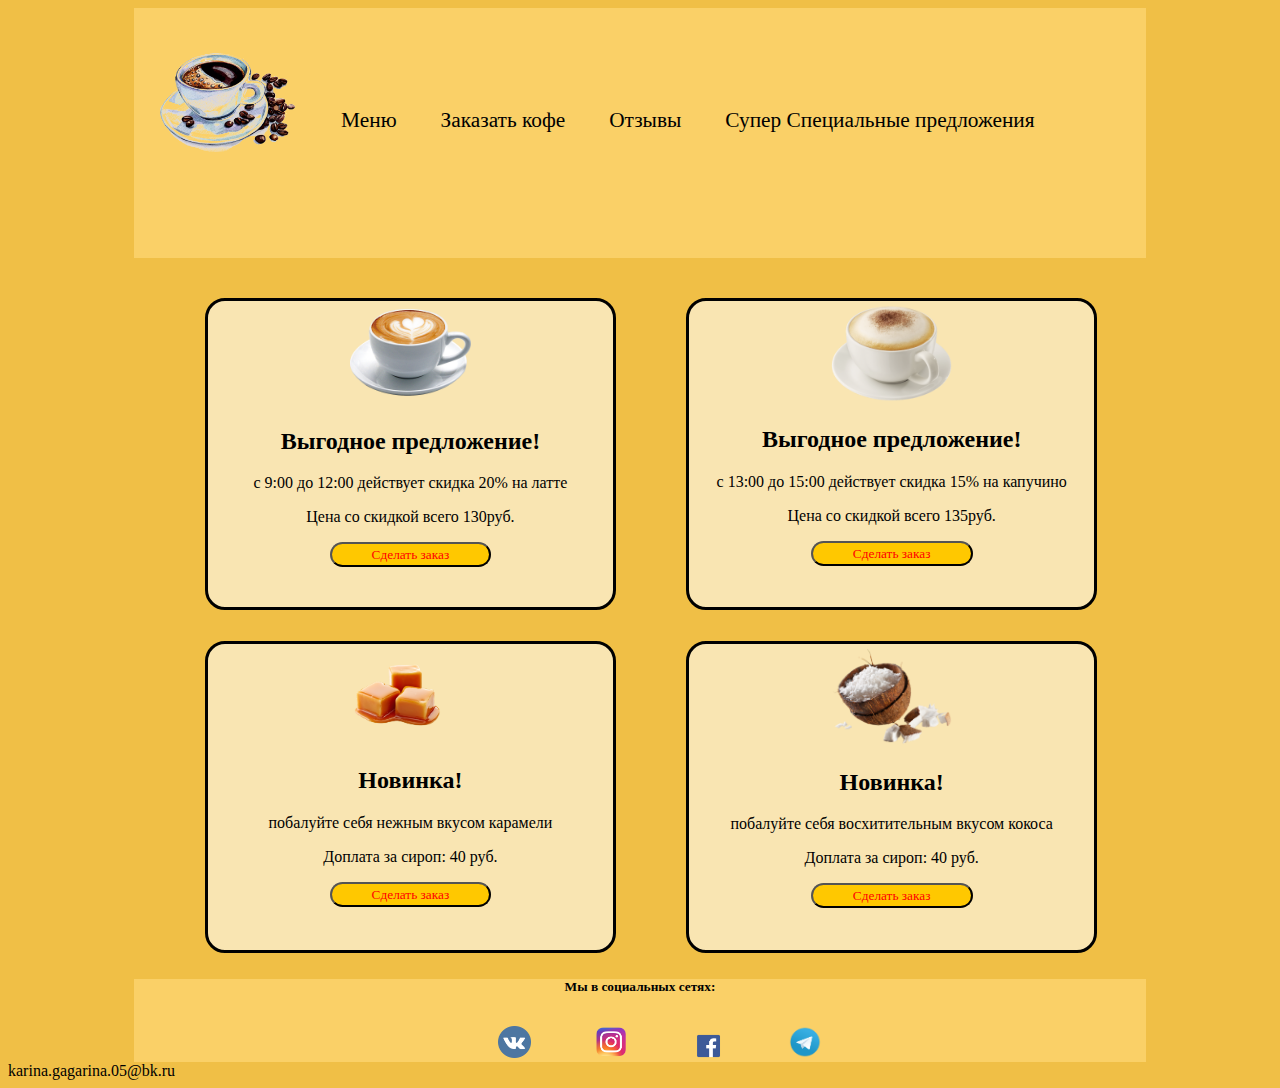
<file: сайт/html/index.html>
<!DOCTYPE html>
<html>
  <head>
    <title>CoffeTime</title>
    <link rel="stylesheet" type="text/css" href="../css/style.css" />
  </head>
  <body>
    <div id="boss">
      <div id="menu">
        <img src="../img/logo.png" />

        <div id="menu1">
          <a href="menu.html">Меню</a>
          <a href="zakaz.html">Заказать кофе</a>
          <a href="otzyva.html">Отзывы</a>
          <a href="">Супер Специальные предложения</a>
        </div>

        <!-- <div id="img2">
          <img src="рамка сайт.PNG" />
        </div> -->
      </div>
      <div id="content">
        <div id="new1">
          <img src="../img/latte.png" />
          <h2>Выгодное предложение!</h2>
          <p>с 9:00 до 12:00 действует скидка 20% на латте</p>
          <p>Цена со скидкой всего 130руб.</p>
          <a href="zakaz.html"><button>Сделать заказ</button></a>
        </div>

        <div id="new2" class="new2">
          <img src="../img/capuchino.png" />
          <h2>Выгодное предложение!</h2>
          <p>с 13:00 до 15:00 действует скидка 15% на капучино</p>
          <p>Цена со скидкой всего 135руб.</p>
          <a href="zakaz.html"><button>Сделать заказ</button></a>
        </div>

        <div id="new3">
          <img src="../img/caramel.png" />
          <h2>Новинка!</h2>
          <p>побалуйте себя нежным вкусом карамели</p>
          <p>Доплата за сироп: 40 руб.</p>
          <a href="zakaz.html"><button>Сделать заказ</button></a>
        </div>

        <div id="new4">
          <img src="../img/coconut.png" />
          <h2>Новинка!</h2>
          <p>побалуйте себя восхитительным вкусом кокоса</p>
          <p>Доплата за сироп: 40 руб.</p>
          <a href="zakaz.html"><button>Сделать заказ</button></a>
        </div>
      </div>

      <div id="social">
        <h6>Мы в социальных сетях:</h6>
        <div id="social1">
          <a href=""><img src="../img/vk.png" /></a>
          <a href=""><img src="../img/instagram.png" /></a>
          <a href=""><img src="../img/facebook.png" /></a>
          <a href=""><img src="../img/telegram.png" /></a>
        </div>
      </div>
    </div>
  </body>
</html>
karina.gagarina.05@bk.ru
</file>
<file: сайт/css/style.css>
body {
  background: #f0bf46;
  /*background: url(фон.PNG);*/
}
#boss {
  width: 80%;
  height: 200%;
  /*background:#ffda7dc8;*/
  margin: 0 auto;
}
#menu {
  width: 100%;
  height: 250px;
  background: #ffd97aa3;
}
#menu img {
  width: 15%;
  padding: 20px 0 0 15px;
  float: left;
}
#menu1 {
  float: left;
  padding: 100px 0 0 0;
}
#menu1 a {
  font-family: Century Gothic;
  font-size: 16pt;
  text-decoration: none;
  margin: 0 0 0 40px;
  color: #000;
}
#menu1 a:hover {
  color: #f01;
}
#img2 {
  width: 20%;
  height: 150px;
  /*background: #f00;*/
  float: left;
}
#img2 img {
  width: 100%;
}

#content {
  width: 100%;
  height: 680px;
  /*background: #fff;*/
  margin: 10px 0 0 0;
}
#new1 {
  width: 40%;
  height: 45%;
  border: 3px solid #000;
  border-radius: 20px;
  margin: 3% 0 0 7%;
  background: #ffffff96;
  float: left;
}
#new1 img {
  width: 30%;
  margin: 0 0 0 35%;
}
#new1 h2 {
  font-family: cursive;
  text-align: center;
}

#new1 p {
  text-align: center;
  font-size: 12pt;
}
#new1 button {
  width: 40%;
  height: 25px;
  margin: 0 0 0 30%;
  border-radius: 35px;
  font-family: cursive;
  background: #ffc800;
  color: #f00;
}
#new1 button:hover {
  background: #fff;
  font-size: 13pt;
  height: 27px;
  width: 41%;
  margin: 0 1% 0 29%;
}

#new2 {
  width: 40%;
  height: 45%;
  border: 3px solid #000;
  border-radius: 20px;
  margin: 3% 0 0 7%;
  background: #ffffff96;
  float: left;
}
#new2 img {
  width: 30%;
  margin: 1% 0 0 35%;
}
#new2 h2 {
  font-family: cursive;
  text-align: center;
}

#new2 p {
  text-align: center;
  font-size: 12pt;
}
#new2 button {
  width: 40%;
  height: 25px;
  margin: 0 0 0 30%;
  border-radius: 35px;
  font-family: cursive;
  background: #ffc800;
  color: #f00;
}
#new2 button:hover {
  background: #fff;
  font-size: 13pt;
  height: 27px;
  width: 41%;
  margin: 0 1% 0 29%;
}

#new3 {
  width: 40%;
  height: 45%;
  border: 3px solid #000;
  border-radius: 20px;
  margin: 3% 0 0 7%;
  background: #ffffff96;
  float: left;
}
#new3 img {
  width: 24%;
  margin: 1% 0 0 35%;
}
#new3 h2 {
  font-family: cursive;
  text-align: center;
}

#new3 p {
  text-align: center;
  font-size: 12pt;
}
#new3 button {
  width: 40%;
  height: 25px;
  margin: 0 0 0 30%;
  border-radius: 35px;
  font-family: cursive;
  background: #ffc800;
  color: #f00;
}
#new3 button:hover {
  background: #fff;
  font-size: 13pt;
  height: 27px;
  width: 41%;
  margin: 0 1% 0 29%;
}

#new4 {
  width: 40%;
  height: 45%;
  border: 3px solid #000;
  border-radius: 20px;
  margin: 3% 0 0 7%;
  background: #ffffff96;
  float: left;
}
#new4 img {
  width: 30%;
  margin: 1% 0 0 35%;
}
#new4 h2 {
  font-family: cursive;
  text-align: center;
}

#new4 p {
  text-align: center;
  font-size: 12pt;
}
#new4 button {
  width: 40%;
  height: 25px;
  margin: 0 0 0 30%;
  border-radius: 35px;
  font-family: cursive;
  background: #ffc800;
  color: #f00;
}
#new4 button:hover {
  background: #fff;
  font-size: 13pt;
  height: 27px;
  width: 41%;
  margin: 0 1% 0 29%;
}

#social {
  width: 100%;
  height: 30%;
  background: #ffd97aa3;
}
#social h6 {
  font-size: 10pt;
  text-align: center;
  font-family: cursive;
}
#social1 {
  width: 40%;
  margin: 0 auto;
}
#social img {
  width: 8%;
  margin: 0 0 0 15%;
}
/********ВТОРАЯ страница*********/
#form1 {
  text-align: center;
  background: #f5eab56f;
  width: 60%;
  height: 50%;
  margin: 0 auto;
  border-radius: 20px 50px;
  color: #f00;
  padding: 30px 30px 30px 30px;
}
#form1 h2 {
  font-size: 15pt;
  text-align: center;
  font-family: cursive;
}
#form1 p {
  font-size: 10pt;
  text-align: center;
  font-family: cursive;
}
#knpk {
  width: 20%;
  height: 30px;
  background: #ffc800;
  color: #f00;
  border-radius: 20px;
  margin: 0 0 0 5%;
}
#knop {
  width: 35%;
  height: 20px;
}
#form1 select {
  width: 40%;
  height: 20px;
  border-radius: 20px;
}
/****************СДЕЛАТЬ ЗАКАЗ**************************-----------*/
#opisanie {
  width: 100%;
  height: 20%;
  /*background: #fff;*/
}
#opisanie h3 {
  font-size: 20pt;
  text-align: center;
}
/****ОТЗЫВЫ**************************************************------*/
#content table {
  border: 2px solid #000;
  margin-top: 5%;
  margin-left: 2%;
  background: #ffffff96;
}
#content table img {
  width: 10%;
}
#content td {
  width: 10%;
  border: 1px solid #000;
}
#instrycthia {
  width: 100%;
  height: 30%;
  /*background: #fff;*/
  text-align: left;
  margin: 5% 0 0 3%;
}
#instrycthia h2 {
  text-align: center;
}
#instrycthia p {
  font-size: 15pt;
  color: #000;
}
#textotzyv {
  width: 80%;
  height: 20%;
  background: #fff;
  margin: 0 0 0 10%;
  color: #f00;
}
#otzyvSteret {
  width: 6%;
  height: 7%;
  font-size: 11pt;
  border-radius: 20px;
  background: #ffc800;
  color: #f00;
  margin: 0 1% 0 10%;
}
#otzyvSteret:hover {
  background: #fff;
}
#otzyvOtpravit {
  width: 7%;
  height: 7%;
  font-size: 11pt;
  border-radius: 20px;
  background: #ffc800;
  color: #f00;
}
#otzyvOtpravit:hover {
  background: #fff;
}
</file>
